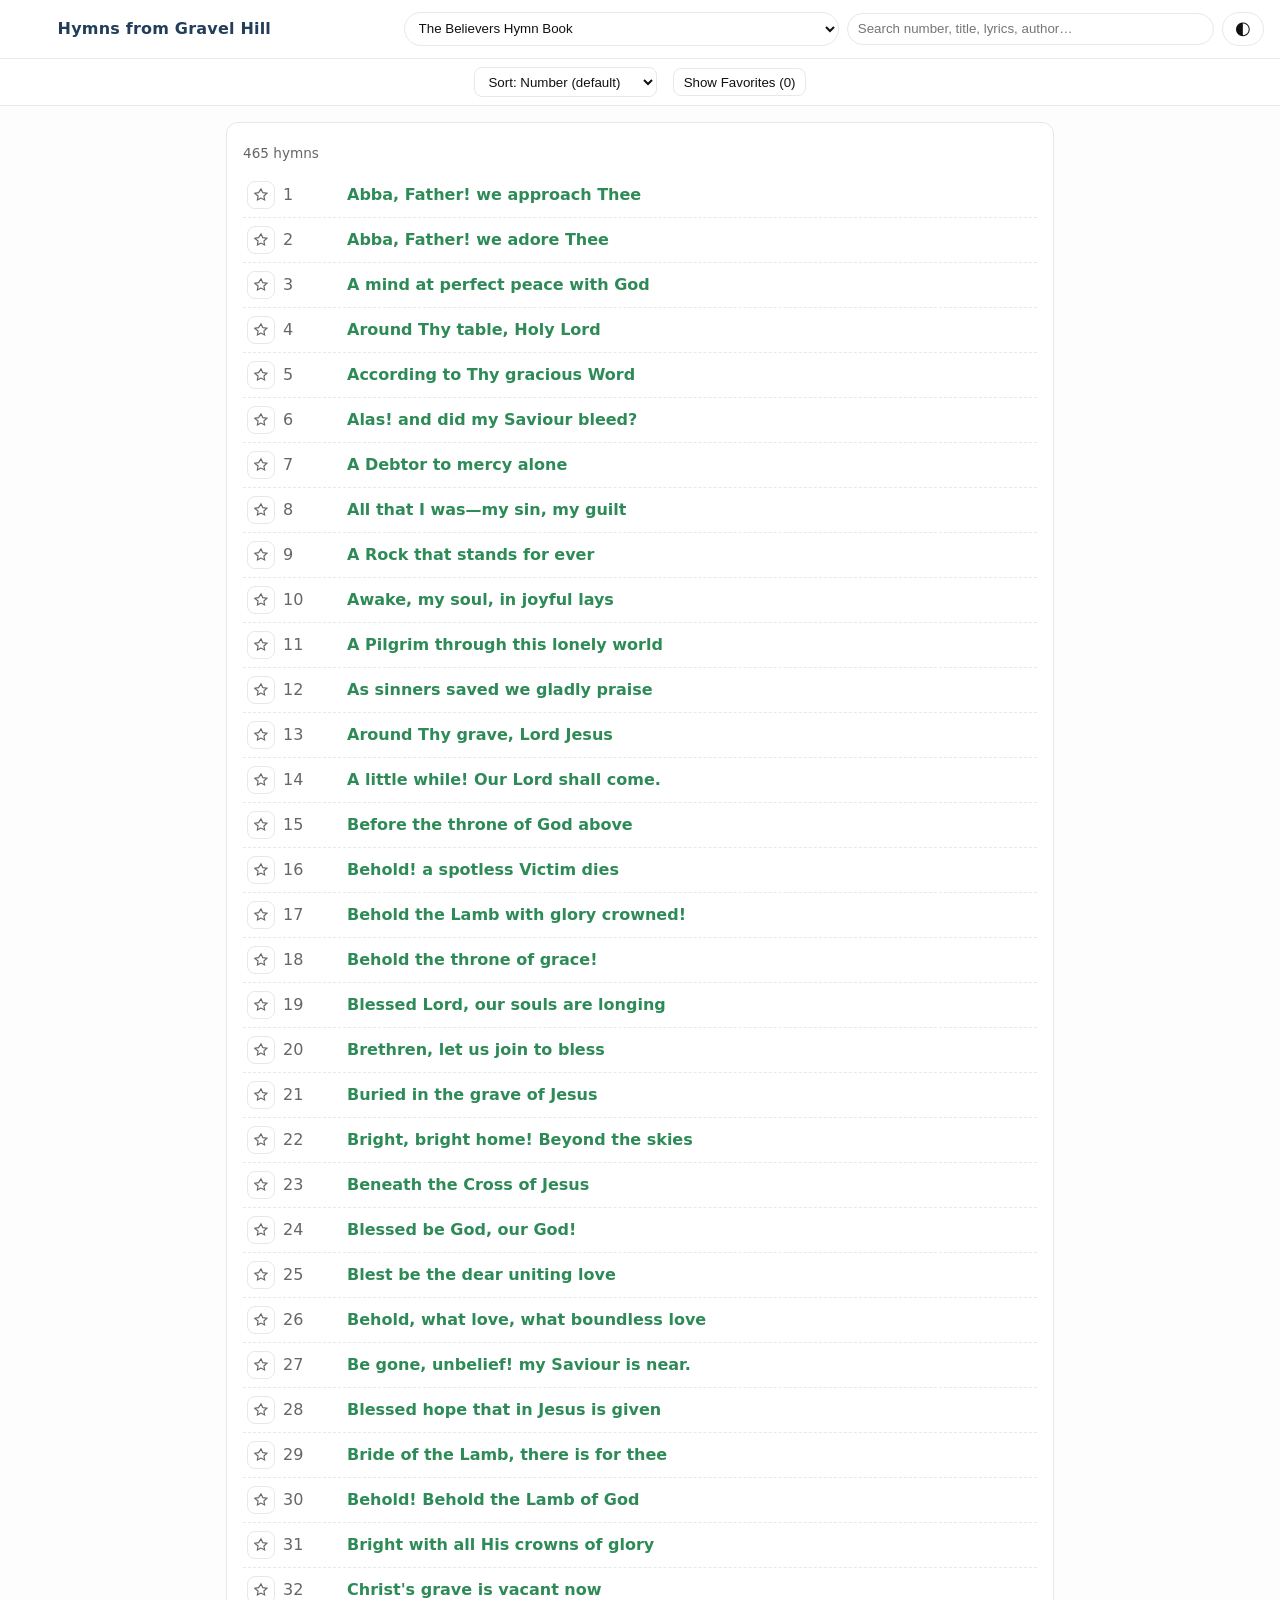
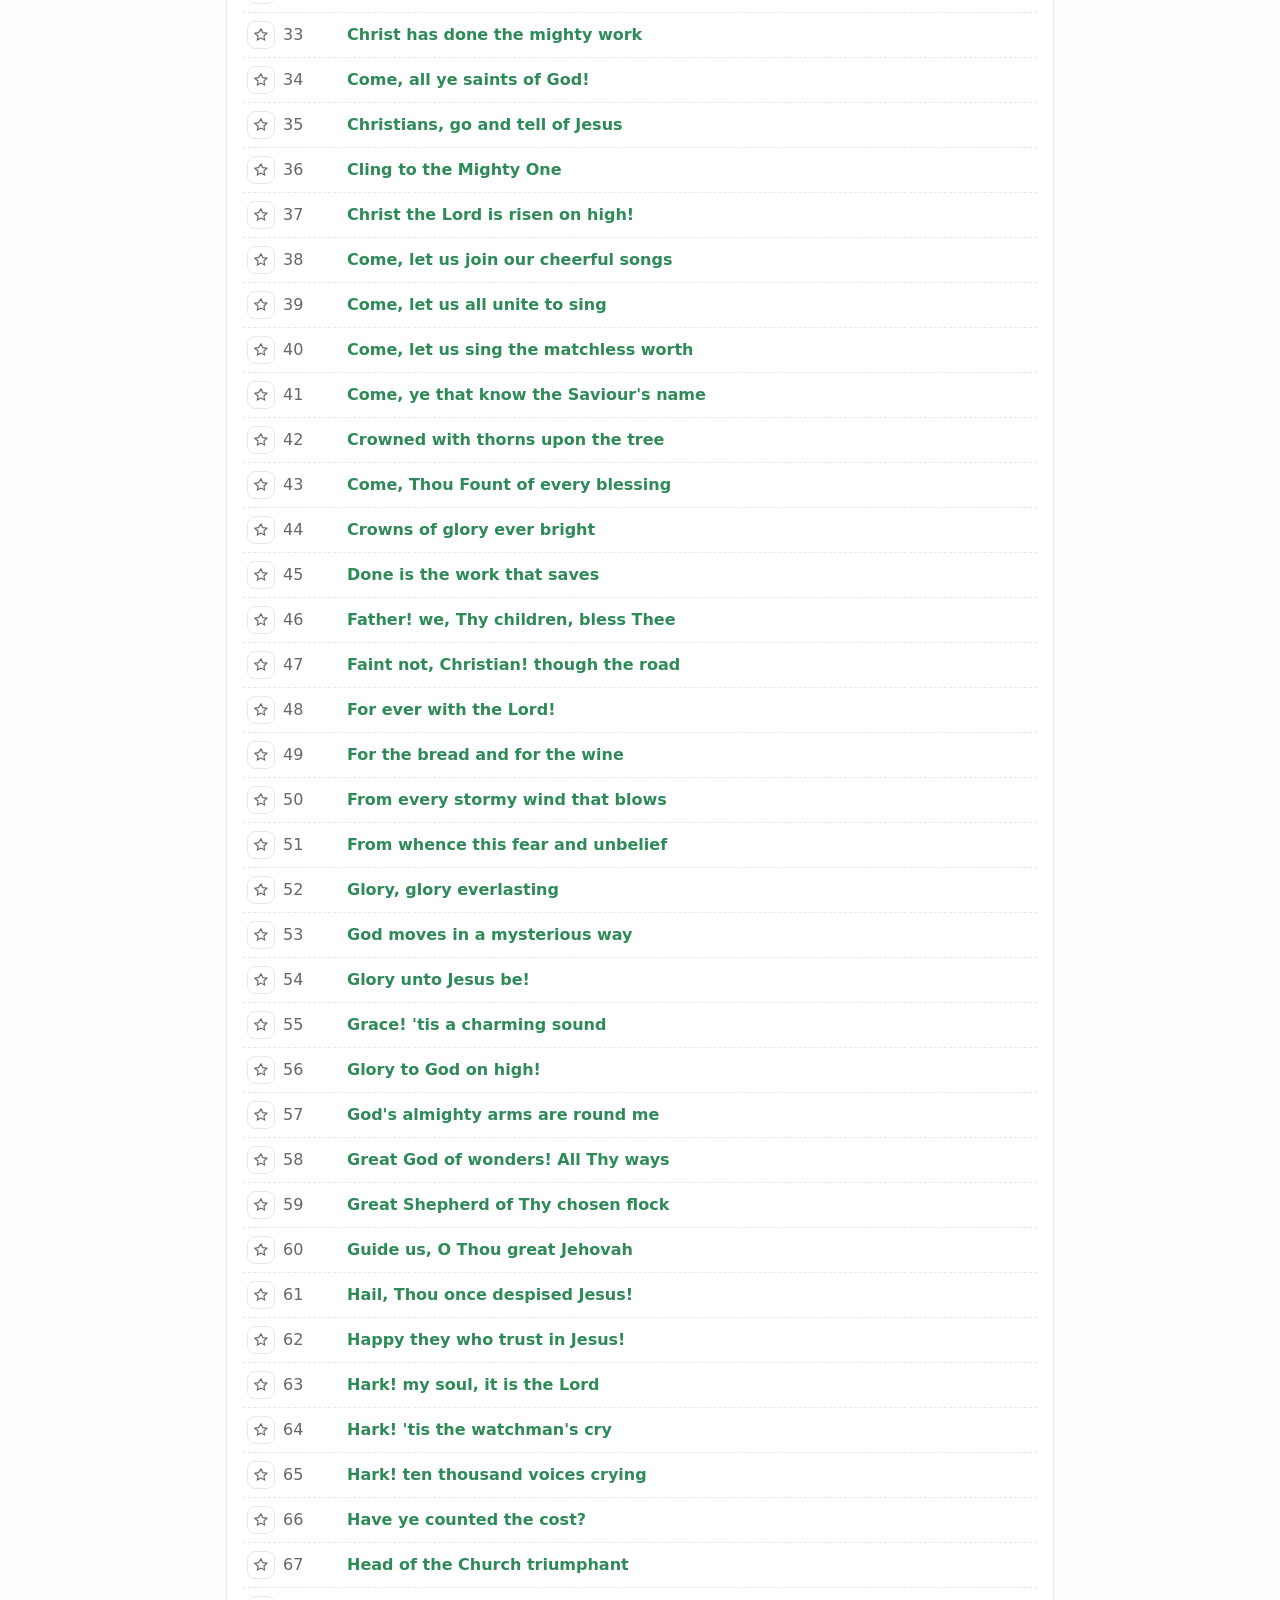
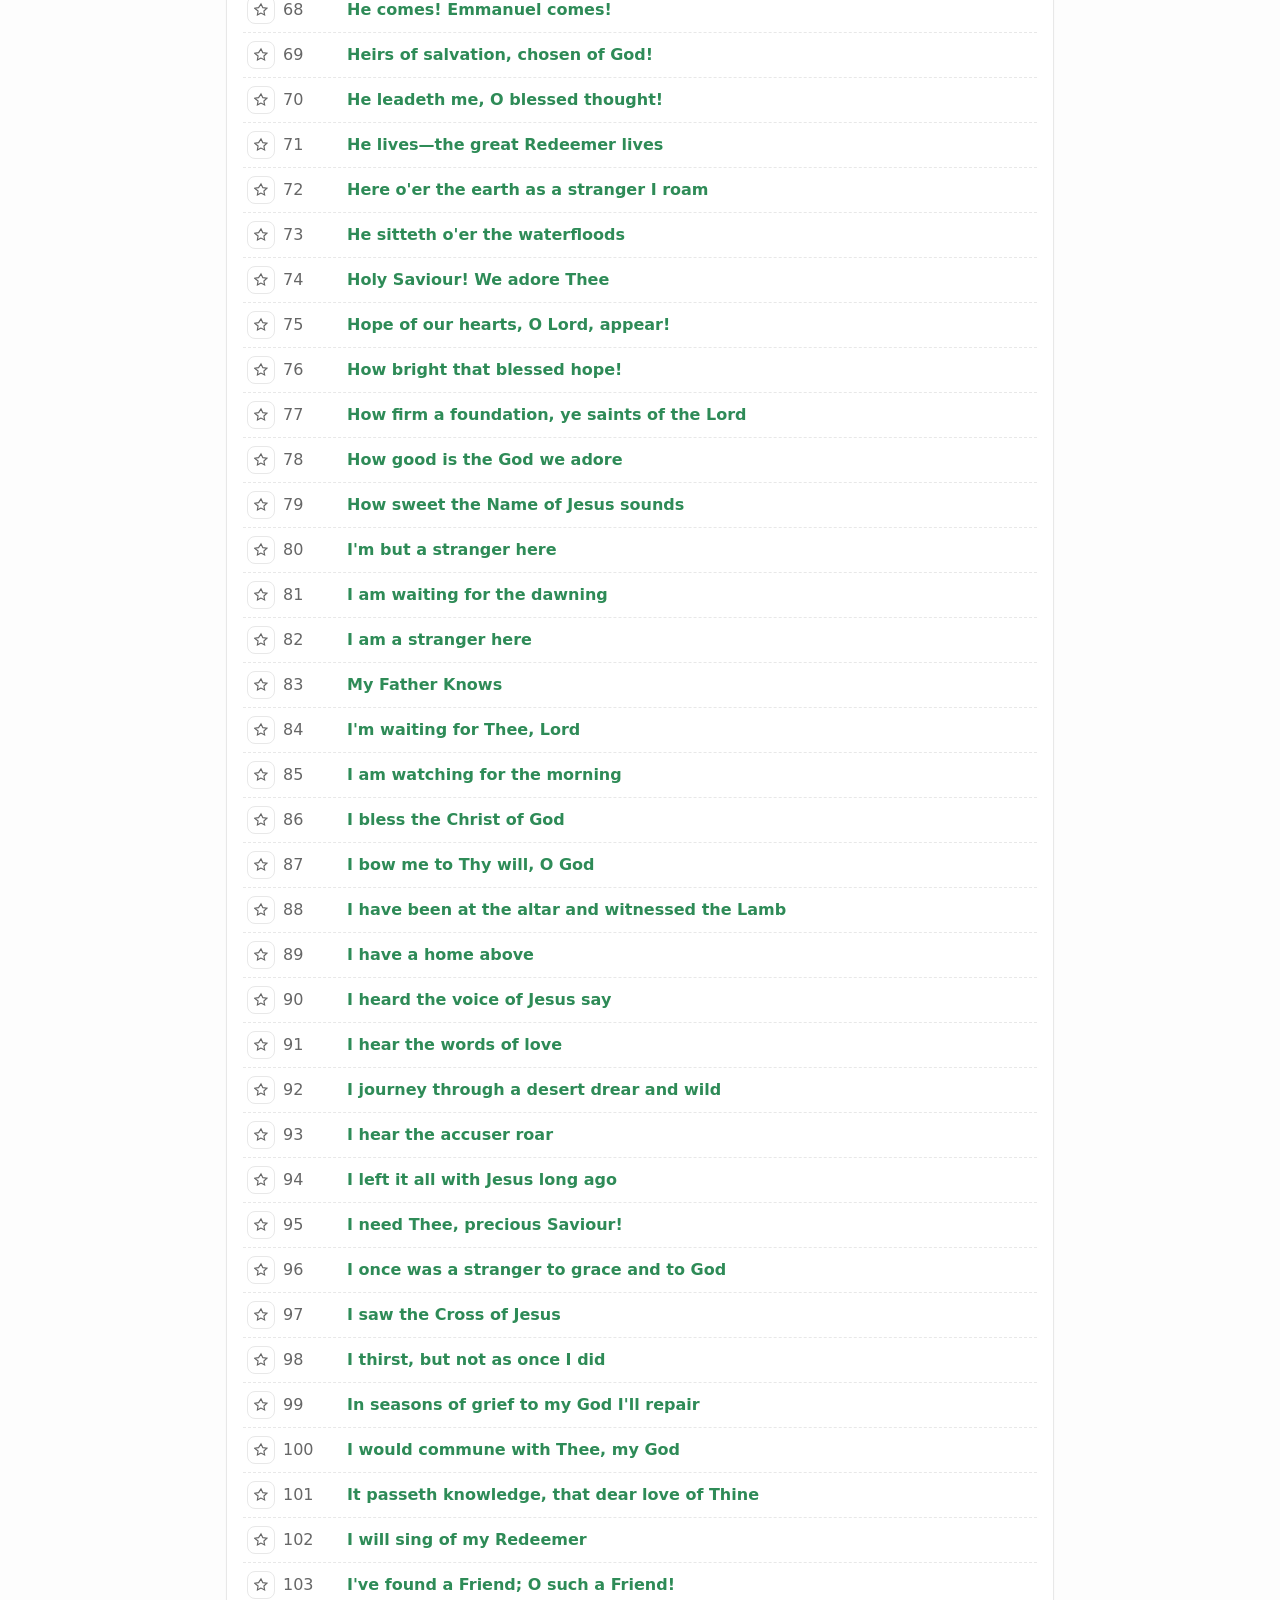
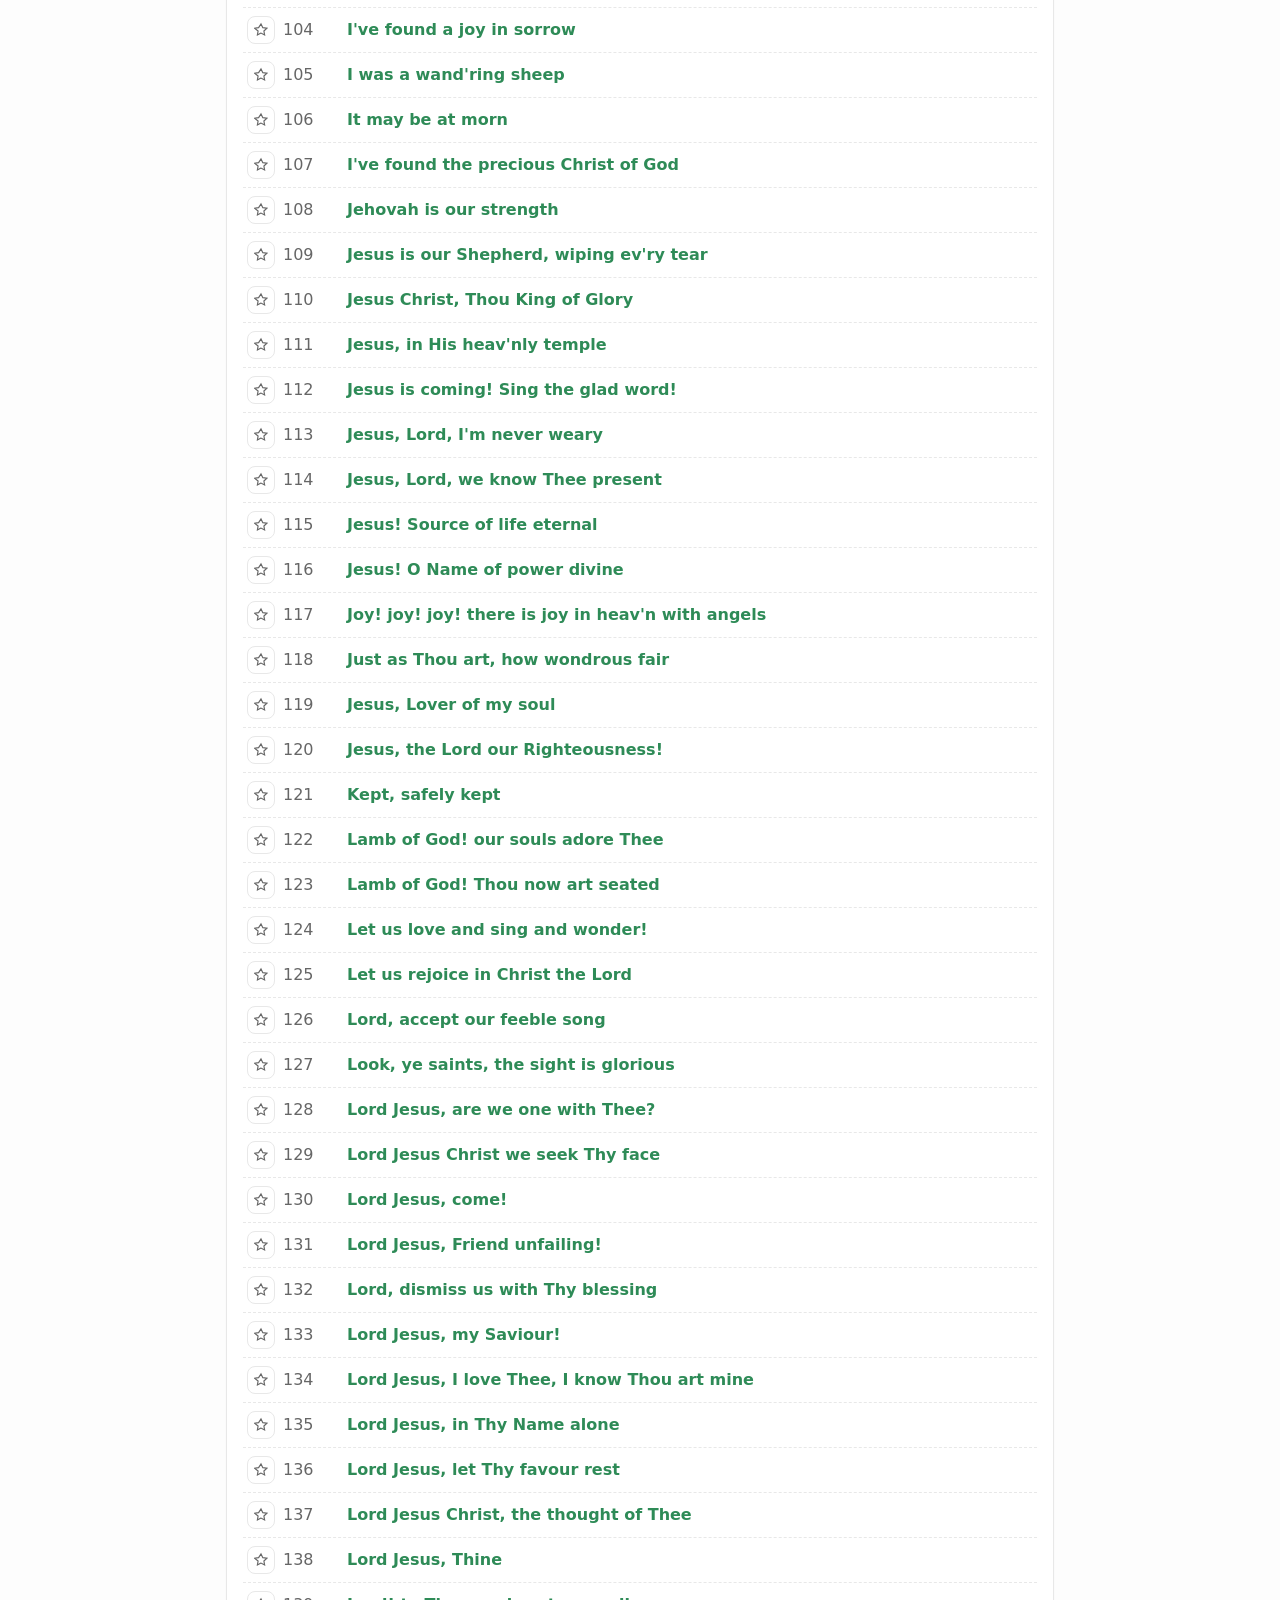
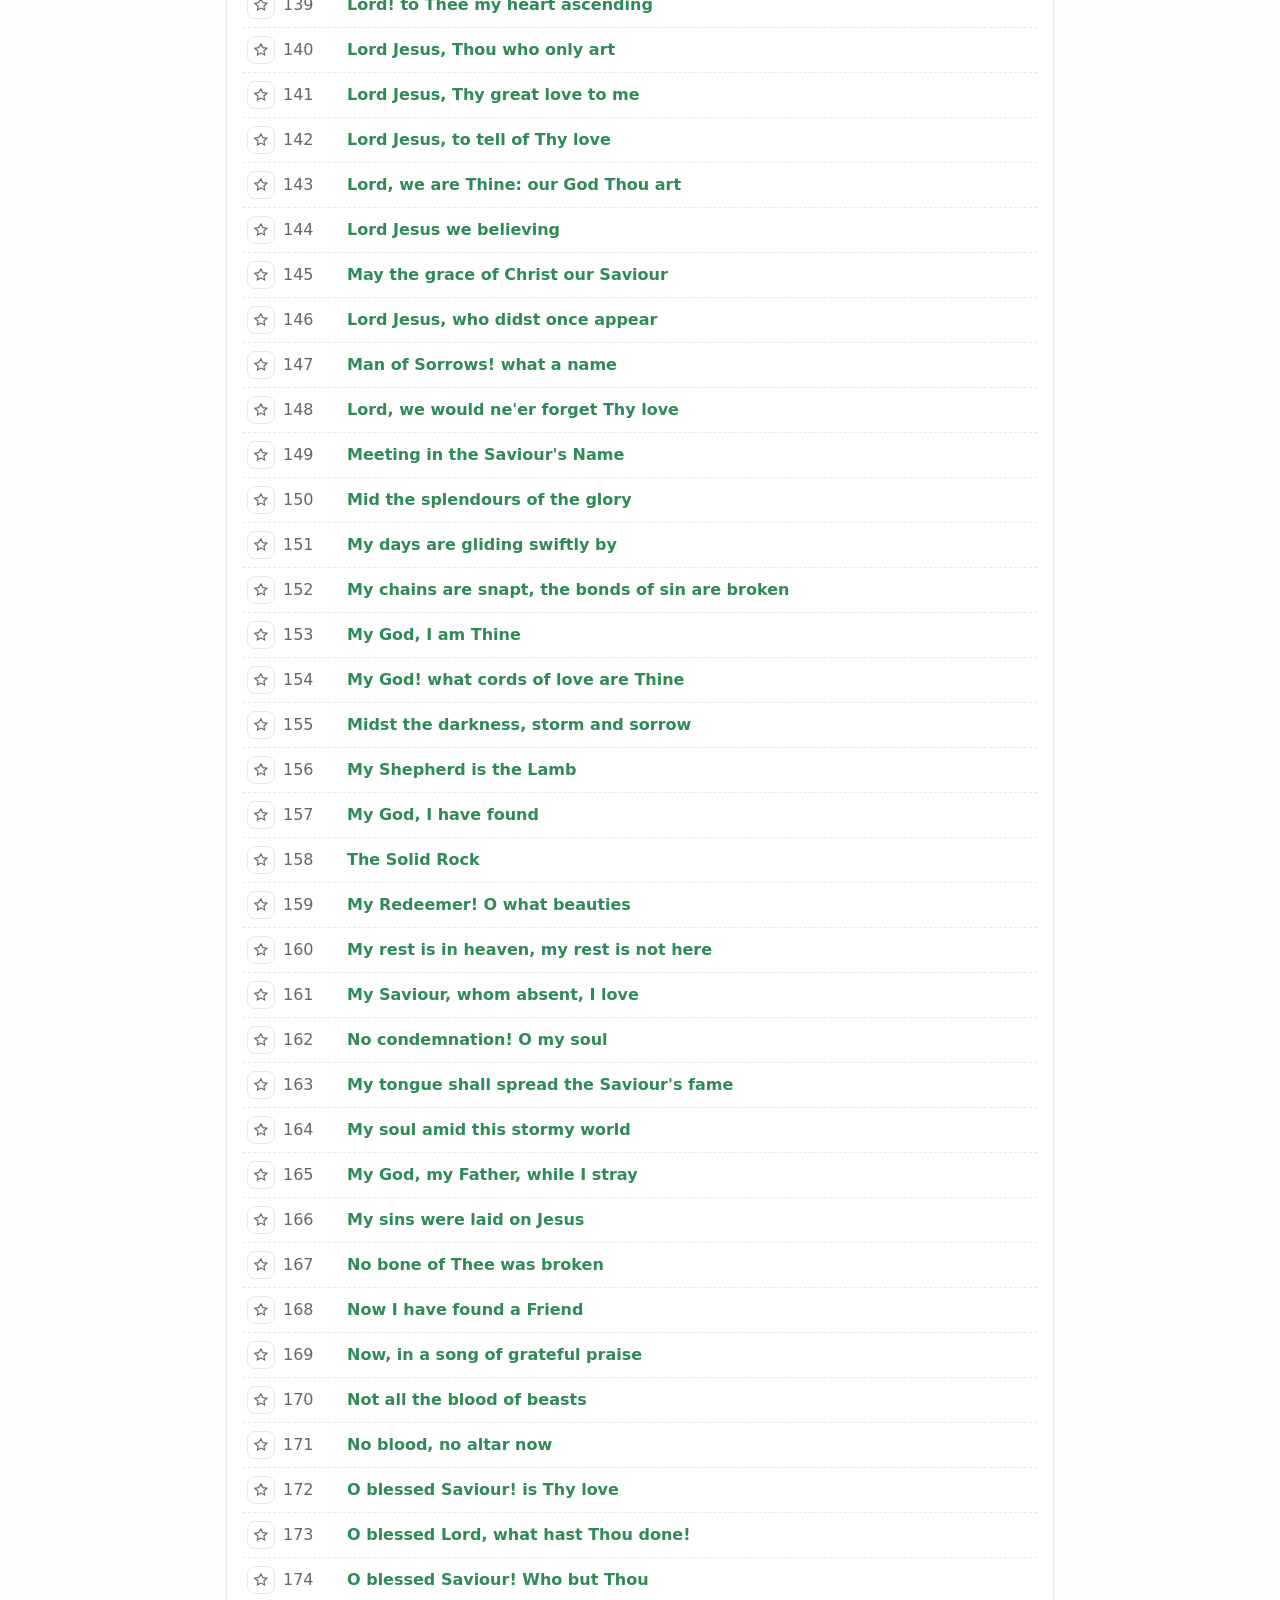
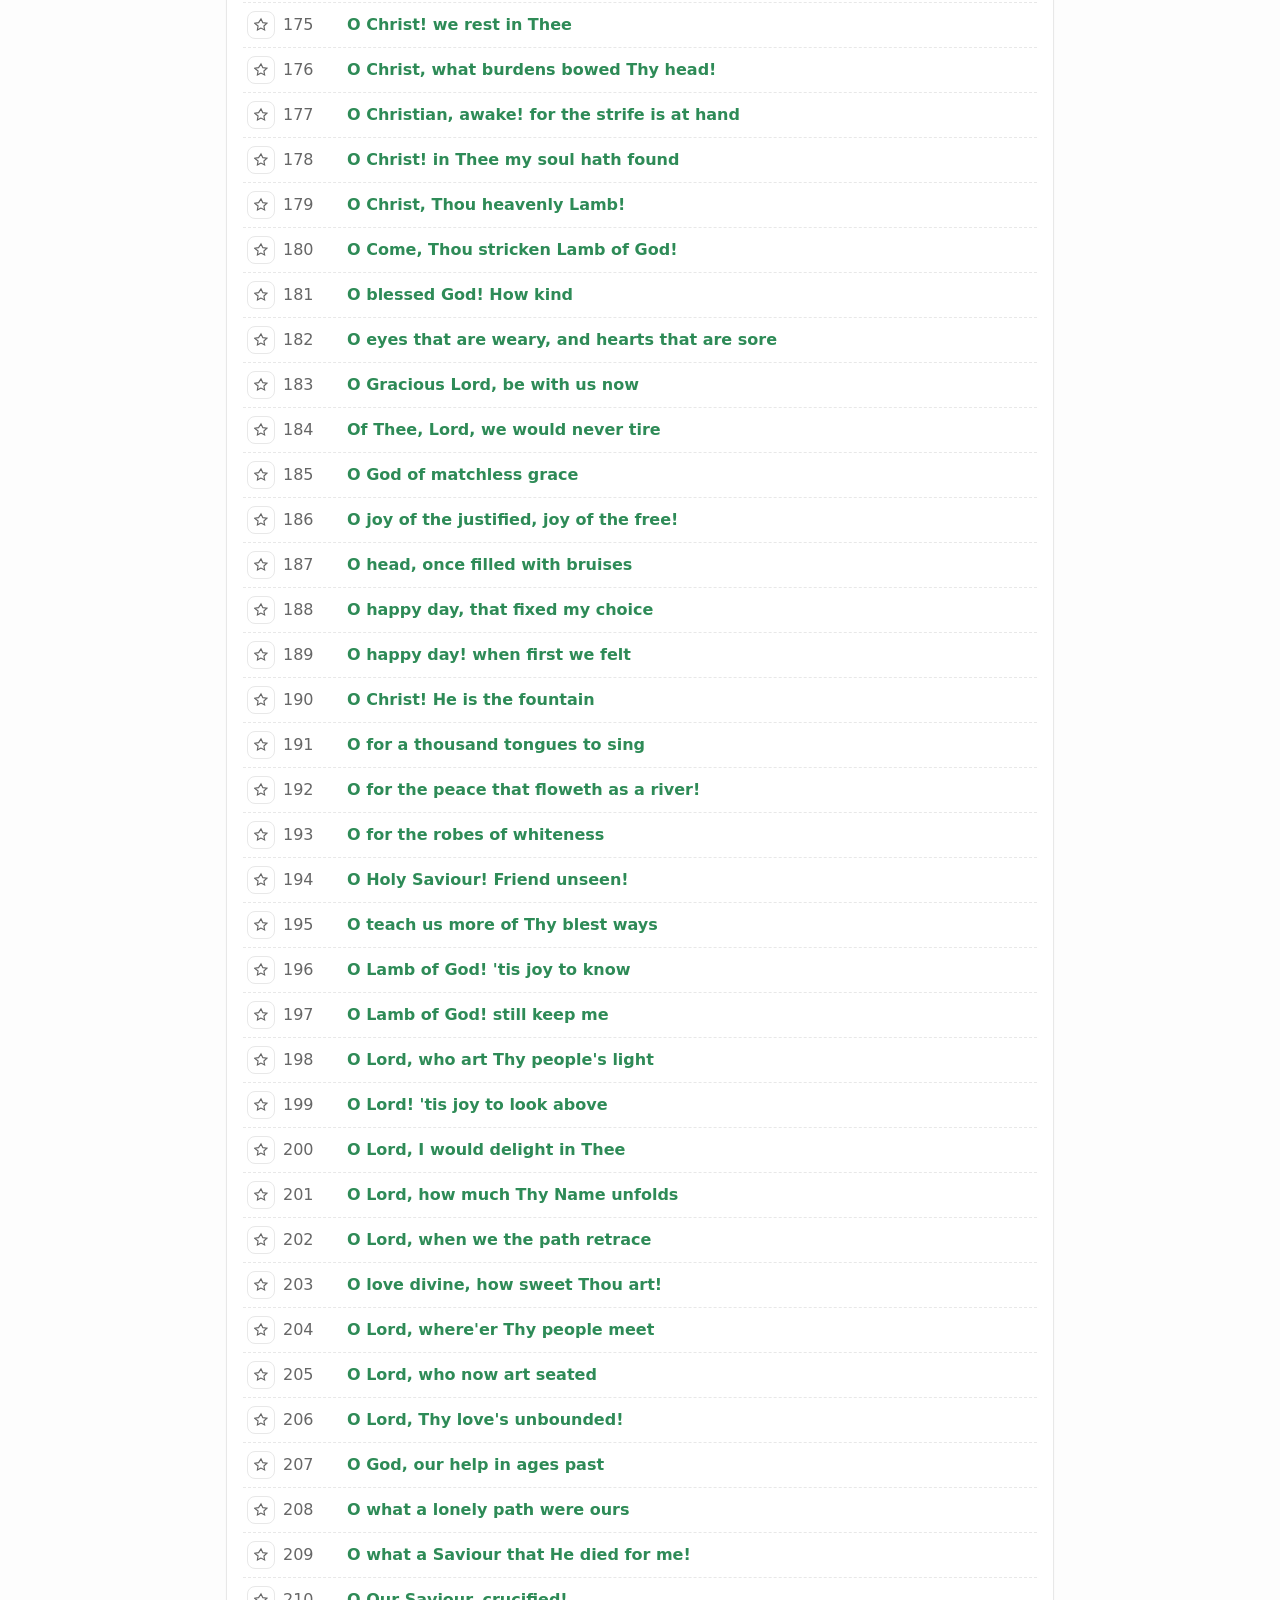
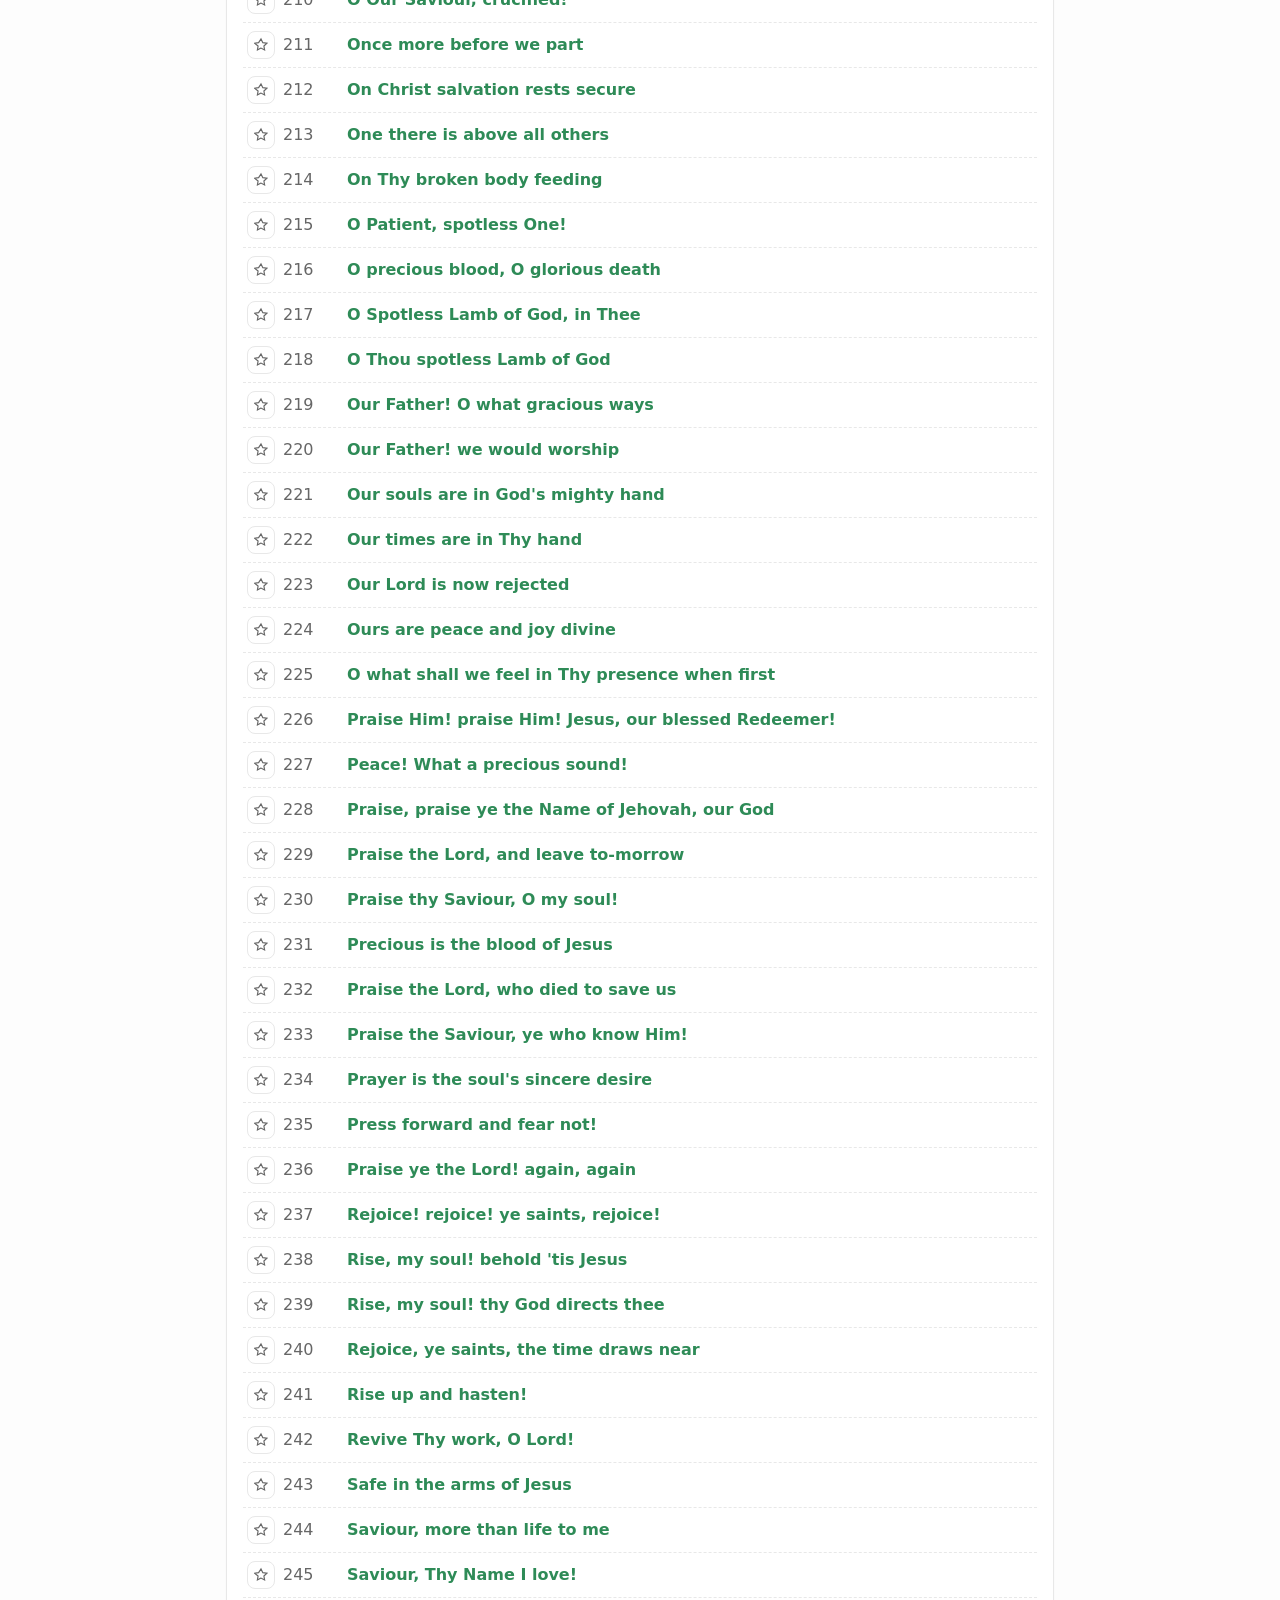
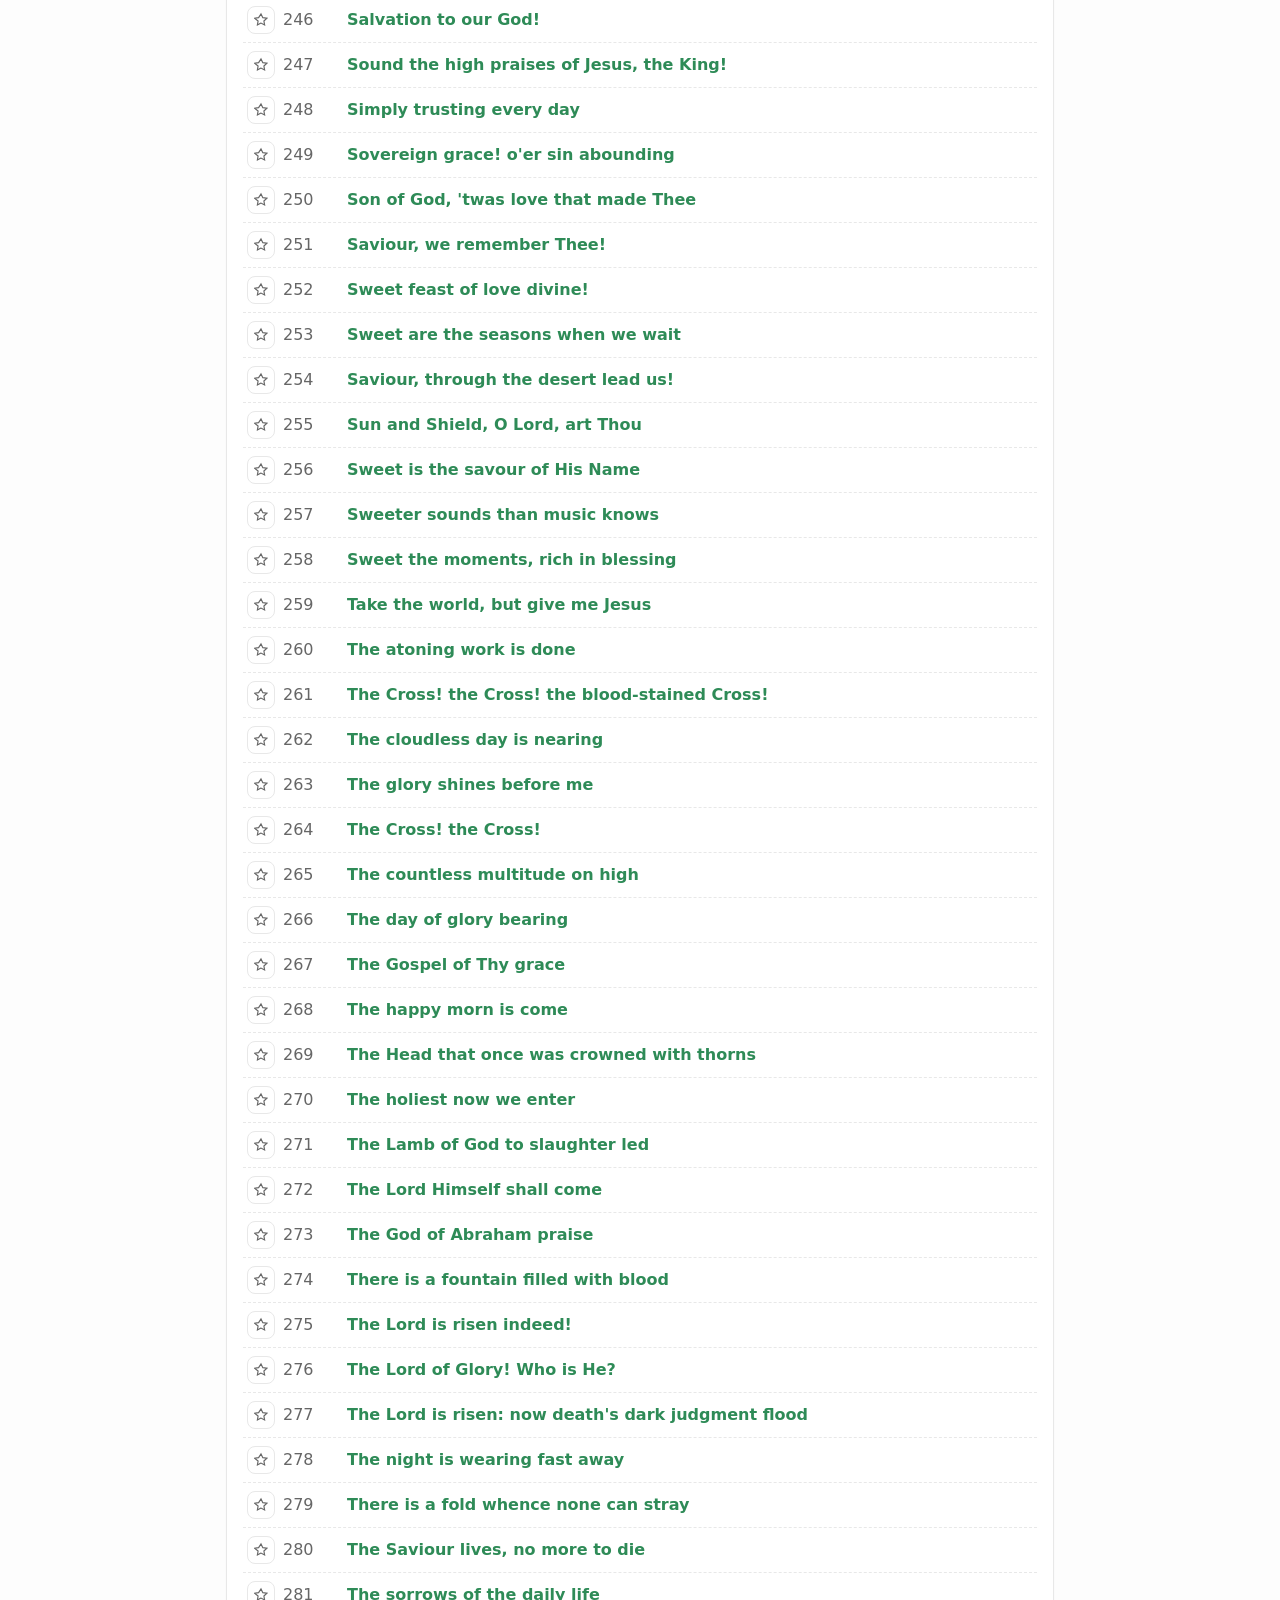
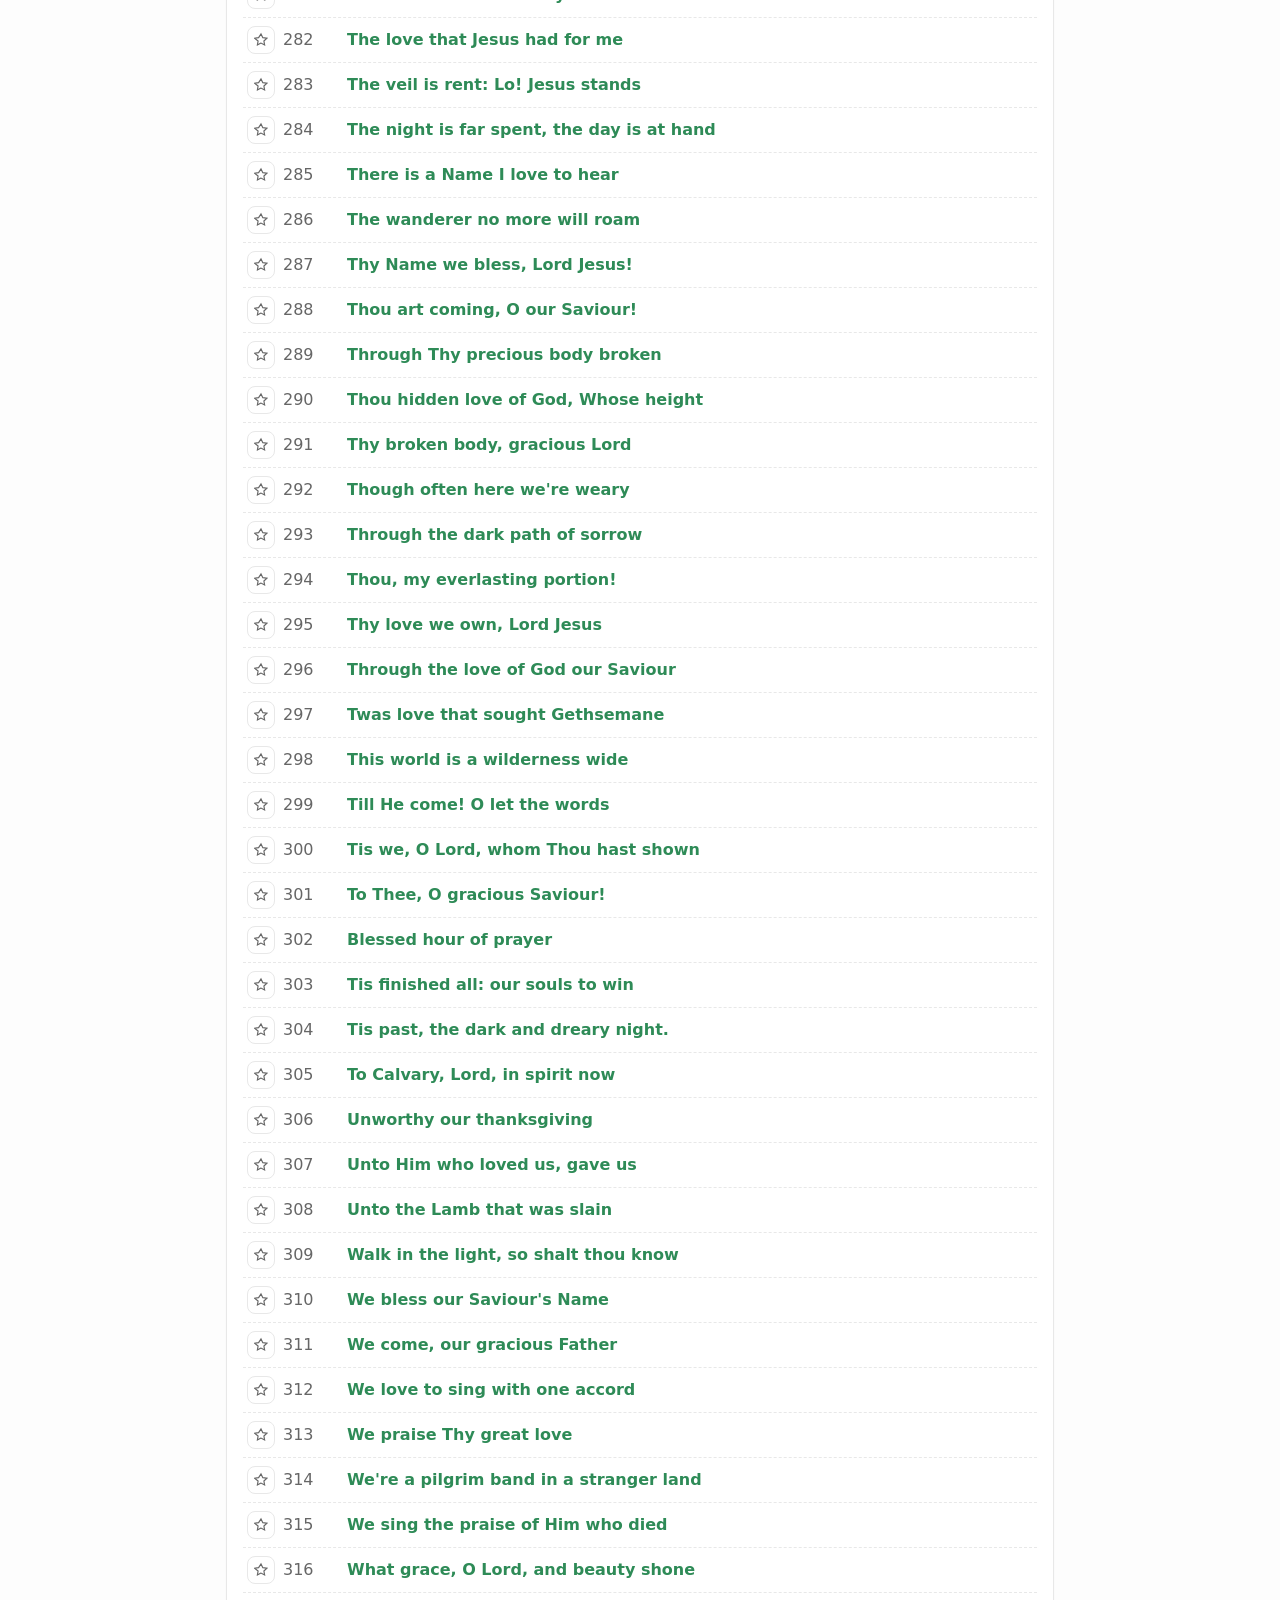
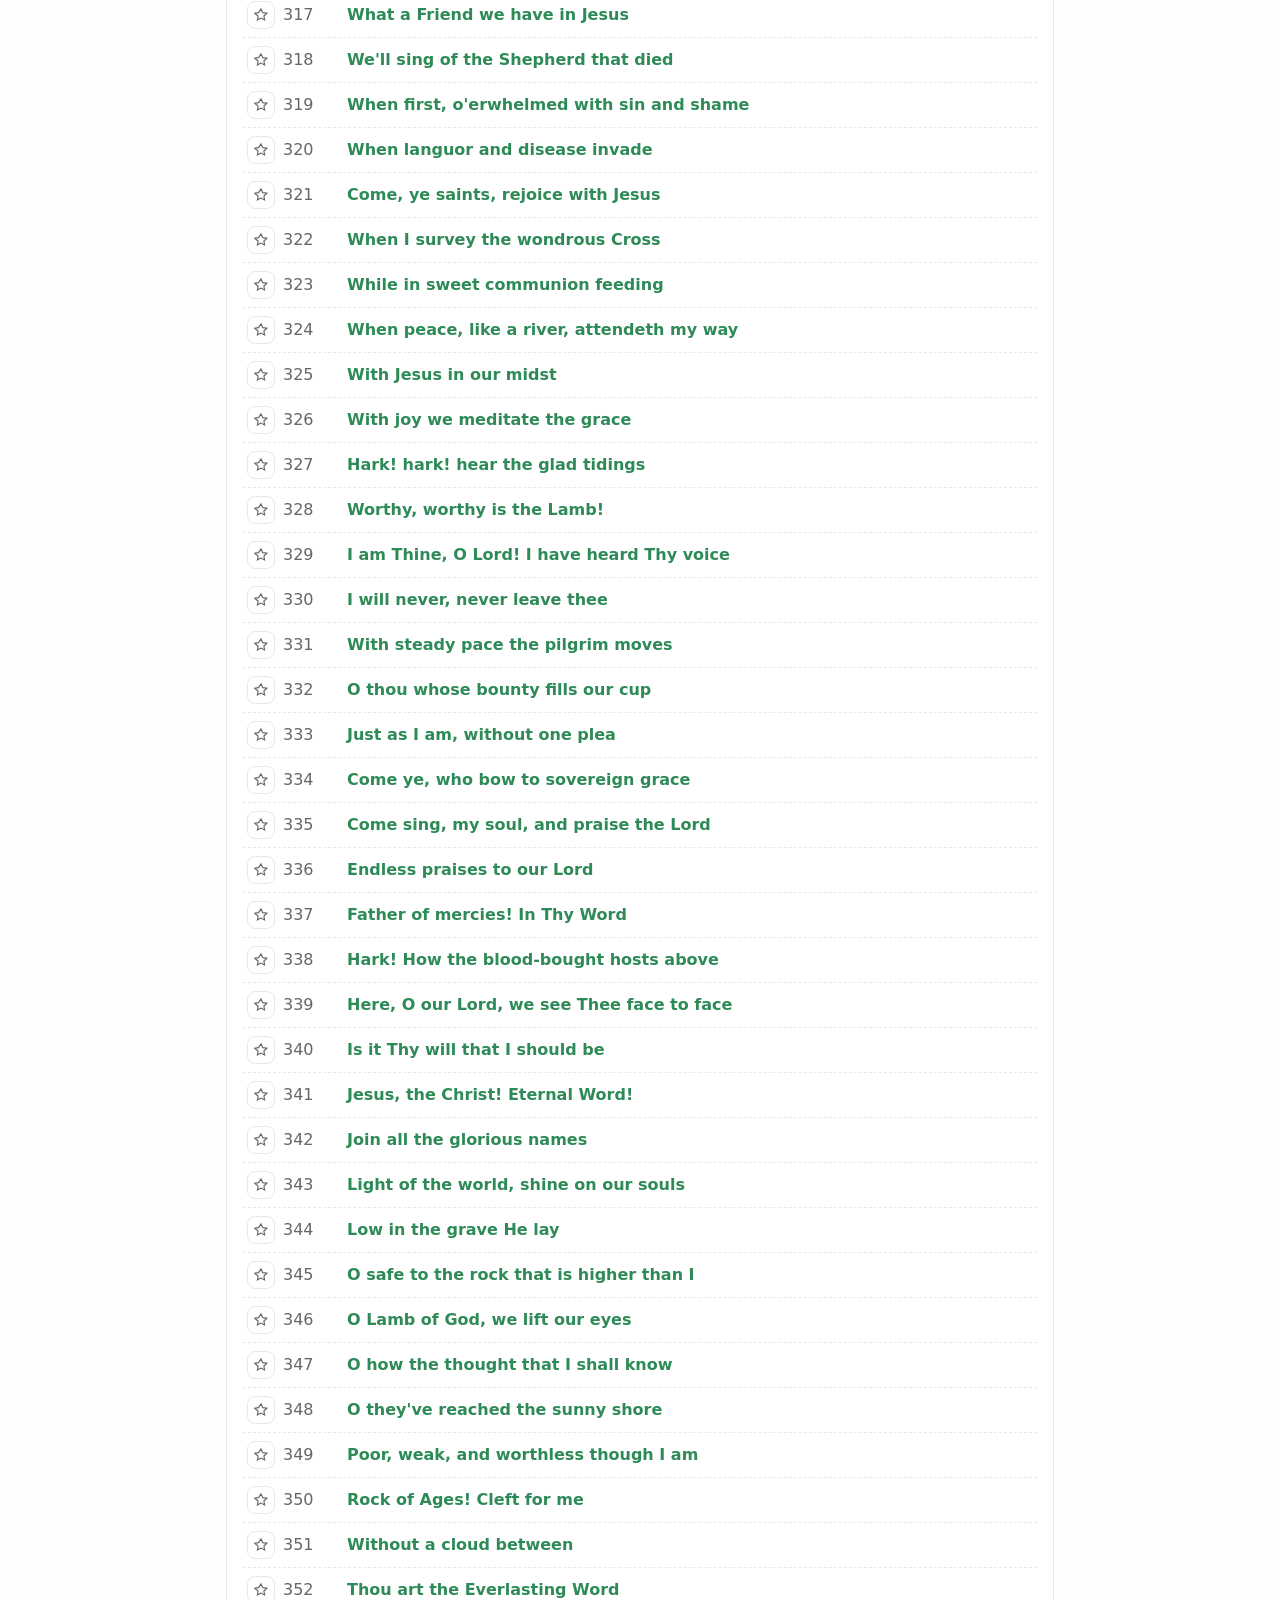
<file: index.html>
<!doctype html>
<html lang="en">
<head>
  <meta charset="utf-8">
  <meta name="viewport" content="width=device-width, initial-scale=1">
  <meta http-equiv="Content-Security-Policy" content="default-src 'self'; img-src 'self' data:; style-src 'self' 'unsafe-inline'; script-src 'self'; connect-src 'self'; object-src 'none'; base-uri 'none'; form-action 'none'">
  <meta name="referrer" content="no-referrer">
  <meta name="color-scheme" content="light dark">
  <meta name="theme-color" content="#233E5B" media="(prefers-color-scheme: light)">
  <meta name="theme-color" content="#000000" media="(prefers-color-scheme: dark)">

  <title>Hymns from Gravel Hill</title>

  <link rel="stylesheet" href="assets/css/style.css">
  <link rel="icon" type="image/png" href="assets/img/icon.png">
  <link rel="manifest" href="manifest.webmanifest">
  <script src="assets/js/theme-init.js"></script>
</head>
<body>
  <header class="topbar" role="banner">
    <a class="brand" id="brandLink" href="#" aria-label="Hymns from Gravel Hill, back to the hymn list">
      <img src="assets/img/icon.png" alt="" class="logo">
      <span class="title">Hymns from Gravel Hill</span>
    </a>

    <nav class="controls" aria-label="Controls">
      <label class="sr-only" for="datasetSelect">Hymn book</label>
      <select id="datasetSelect"></select>

      <label class="sr-only" for="q">Search</label>

      <div class="search-wrap">
        <input id="q" type="search" placeholder="Search number, title, lyrics, author…" autocomplete="off">
        <button id="qClear" class="q-clear" type="button" aria-label="Clear search" title="Clear">×</button>
      </div>

      <button id="themeBtn" class="theme-btn" type="button" aria-label="Colour theme" title="Colour theme">◐</button>
    </nav>
  </header>

  <nav class="subbar" id="sortFavBar" aria-label="List controls">
    <div class="left">
      <label for="sortSelect" class="sr-only">Sort</label>
      <select id="sortSelect">
        <option value="number">Sort: Number (default)</option>
        <option value="alpha">Sort: Alphabetical</option>
        <option value="book">Sort: Book order (index)</option>
      </select>
    </div>
    <div class="right">
      <button id="favoritesToggle" aria-pressed="false" title="Show only favorites">Show Favorites (0)</button>
    </div>
  </nav>

  <main class="container">
    <section class="content" id="listView" aria-label="Hymn list">
      <div id="resultStats" class="muted"></div>
      <ul id="results" class="hymn-list" tabindex="0" aria-label="Results"></ul>
    </section>

    <section class="content hidden" id="detailView" aria-label="Hymn detail">
      <nav class="detail-nav">
        <button id="backBtn">← Back</button>
        <div class="spacer"></div>
        <button id="copyBtn" title="Copy hymn">Copy</button>
        <button id="printBtn" title="Print hymn">Print</button>
        <button id="favBtnDetail" title="Favorite">★</button>
      </nav>

      <article id="hymnArticle">
        <h1 id="hymnTitle"></h1>
        <div class="meta-block">
          <div id="hymnTopText" class="meta-line"></div>
          <div id="hymnBottomText" class="meta-line"></div>
          <div id="hymnMeter" class="meta-line meter"></div>
        </div>
        <div id="hymnLyrics" class="lyrics"></div>
      </article>
    </section>
  </main>

  <footer class="site-credit">Built and maintained by <a href="https://fromgravelhill.ca/" rel="noopener">From Gravel Hill Enterprises</a></footer>

  <script type="module" src="assets/js/app.js"></script>
</body>
</html>
</file>
<file: assets/css/style.css>
/* Hymns from Gravel Hill — simple, fast, GitHub-hostable
   Light: off-white bg, seagreen links, deep-blue headings
   Dark: true black bg, soft panels, minty seagreen links
*/

:root{
  --bg:#fdfdfd;
  --fg:#111111;
  --muted:#666666;
  --card:#ffffff;
  --border:#e8e8e8;
  --link:#2e8b57;      /* seagreen */
  --accent:#2e8b57;
  --heading:#233E5B;   /* deep blue */
  --header-h: 56px;
  --sa-top: env(safe-area-inset-top, 0px);
}

*{box-sizing:border-box}
html{color-scheme: light dark;}
html,body{margin:0;padding:0;background:var(--bg);color:var(--fg);font:16px/1.6 system-ui,-apple-system,"Segoe UI",Roboto,Arial,sans-serif;}

h1,h2,h3,h4,h5,h6{color:var(--heading);line-height:1.25;margin:.5rem 0 .75rem;font-weight:700;}

a{color:var(--link);text-decoration:none}
a:hover{text-decoration:underline}
a:visited{color:var(--link);} /* prevent odd visited colors */

.sr-only{position:absolute;width:1px;height:1px;padding:0;margin:-1px;overflow:hidden;clip:rect(0,0,0,0);white-space:nowrap;border:0}

.topbar{
  display:flex;flex-wrap:wrap;gap:.5rem;align-items:center;justify-content:space-between;
  padding:.75rem 1rem;border-bottom:1px solid var(--border);background:var(--card);
  position:sticky;top:var(--sa-top);z-index:1003
}
.brand{display:flex;gap:.6rem;align-items:center;text-decoration:none;color:inherit;cursor:pointer}
.brand:focus-visible{outline:2px solid var(--accent);outline-offset:3px;border-radius:6px}
.logo{height:32px;width:auto;vertical-align:middle}
.title{font-weight:800;letter-spacing:.2px;color:var(--heading)}

.controls{
  display:flex;gap:.5rem;align-items:center;width:100%;max-width:860px;justify-content:flex-end;flex-wrap:wrap
}
.controls select,.controls input,.controls button:not(.q-clear){
  background:var(--card);color:var(--fg);border:1px solid var(--border);
  padding:.45rem .6rem;border-radius:999px
}
.controls input{flex:1;min-width:0}
.controls button:not(.q-clear){cursor:pointer}

/* Inside-the-input search clear */
.search-wrap{
  position:relative;
  flex:1;
  min-width:0;
  width:100%;
}
.search-wrap #q{
  width:100%;
  padding-right:2.2rem; /* room for the clear button */
}

/* Hide browser’s built-in clear button (Chrome/Safari) so you only have one */
#q::-webkit-search-cancel-button{
  -webkit-appearance:none;
  appearance:none;
}

/* Clear button inside the input */
.q-clear{
  position:absolute;
  right:0.45rem;
  top:50%;
  transform:translateY(-50%);
  width:1.6rem;
  height:1.6rem;
  border:0;
  border-radius:999px;
  background:transparent;
  color:inherit;
  font-size:1.2rem;
  line-height:1;
  cursor:pointer;
  opacity:0;
  pointer-events:none;
}
.q-clear.is-visible{
  opacity:0.75;
  pointer-events:auto;
}
.q-clear:hover{opacity:1}
.q-clear:focus{outline:2px solid rgba(255,255,255,0.25);outline-offset:2px}

.container{max-width:860px;margin:0 auto;padding:1rem}
.content{
  background:var(--card);border:1px solid var(--border);border-radius:.75rem;padding:1rem;
  box-shadow:0 1px 2px rgba(0,0,0,.03)
}
.hidden{display:none}

/* subbar (sort + favorites) */
.subbar{
  display:flex;align-items:center;justify-content:center;gap:1rem;
  padding:.5rem 1rem;border-bottom:1px solid var(--border);background:var(--card);
  position:sticky;top:calc(var(--header-h) + var(--sa-top));z-index:1002;
}
.subbar select,.subbar button{
  background:var(--card);color:var(--fg);border:1px solid var(--border);
  padding:.35rem .6rem;border-radius:.5rem;cursor:pointer
}
.subbar button[aria-pressed="true"]{background:var(--accent);color:#000;border-color:var(--accent)}

.muted{color:var(--muted);font-size:.85rem;margin:.25rem 0 .5rem}

/* Hymn list */
.hymn-list{list-style:none;margin:0;padding:0}
.hymn-list li{
  display:flex;align-items:center;gap:.5rem;padding:.5rem .25rem;
  border-bottom:1px dashed var(--border)
}
.hymn-list li:last-child{border-bottom:none}

.fav-btn{
  display:inline-flex;align-items:center;justify-content:center;
  width:1.75rem;height:1.75rem;flex:0 0 auto;
  border:1px solid var(--border);border-radius:.5rem;background:var(--card);cursor:pointer
}
.fav-btn svg{width:1rem;height:1rem;display:block;fill:none;stroke:var(--muted);stroke-width:2}
.fav-btn.filled svg{fill:var(--accent);stroke:var(--accent)}
.fav-btn:focus{outline:2px solid var(--accent);outline-offset:2px}

.hymn-no{display:inline-block;min-width:3.5rem;font-variant-numeric:tabular-nums;color:var(--muted);flex:0 0 auto}
.hymn-title{font-weight:650}
.hymn-title, .hymn-title:visited{color:var(--link);} /* ensure consistent */

/* Detail */
.detail-nav{display:flex;gap:.5rem;align-items:center;padding:.5rem;border-bottom:1px solid var(--border)}
.detail-nav .spacer{flex:1}
.detail-nav button{
  background:var(--card);color:var(--fg);border:1px solid var(--border);
  padding:.35rem .6rem;border-radius:.5rem;cursor:pointer
}
#favBtnDetail[aria-pressed="true"]{background:var(--accent);color:#000;border-color:var(--accent)}

.lyrics{line-height:1.85;font-size:1.05rem}
.lyrics .stanza{margin:0 0 1rem 0}

/* Match original hymnal formatting cues */
.lyrics .chorus{
  font-style: italic;
  padding-left: 16px;
  margin: 0 0 1rem 0;
}
.lyrics .author{font-style:italic;color:var(--muted);margin:.25rem 0}

/* Dark mode: follows the device unless the theme button picked light/dark */
@media (prefers-color-scheme: dark){
  :root:not([data-theme="light"]){
    --bg:#000000;
    --fg:#e6e6e6;
    --muted:#a0a7b1;
    --card:#0b0b0b;
    --border:#1a1a1a;
    --link:#7fd4a7;
    --accent:#7fd4a7;
    --heading:#ffffff;
    color-scheme:dark;
  }
  :root:not([data-theme="light"]) .content{box-shadow:none;}
}
:root[data-theme="dark"]{
    --bg:#000000;
    --fg:#e6e6e6;
    --muted:#a0a7b1;
    --card:#0b0b0b;
    --border:#1a1a1a;
    --link:#7fd4a7;
    --accent:#7fd4a7;
    --heading:#ffffff;
    color-scheme:dark;
}
:root[data-theme="dark"] .content{box-shadow:none;}
:root[data-theme="light"]{color-scheme:light}

.controls .theme-btn{min-width:2.6rem;font-size:1.1rem;line-height:1}
@media (max-width:640px){ .controls .theme-btn{align-self:flex-end} }

/* Responsive */
@media (max-width:640px){
  .controls{flex-direction:column;align-items:stretch}
  .controls select,.controls .search-wrap{width:100%}
}
@media (max-width:600px){
  .fav-btn{width:1.35rem;height:1.35rem}
  .fav-btn svg{width:.85rem;height:.85rem}
  .hymn-no{min-width:2.5rem;font-size:.9rem}
  .hymn-title{font-size:.95rem;line-height:1.15;min-width:0;display:-webkit-box;-webkit-line-clamp:2;-webkit-box-orient:vertical;overflow:hidden}
}

@media print{
  .topbar,.subbar,.detail-nav{display:none}
  .content{border:none;box-shadow:none}
}

/* Detail meta block */
.meta-block{color:var(--muted);font-size:.95rem;margin:.25rem 0 1rem}
.meta-line{margin:.15rem 0; word-break:break-word}
.meta-line.meter{font-style:italic;font-variant-numeric:tabular-nums}
/* Credit line */
.site-credit{max-width:900px;margin:0 auto;padding:1rem 1rem 2rem;text-align:center;color:var(--muted);font-size:.85rem}
.site-credit a{color:var(--link)}
@media print{.site-credit{display:none}}
</file>
